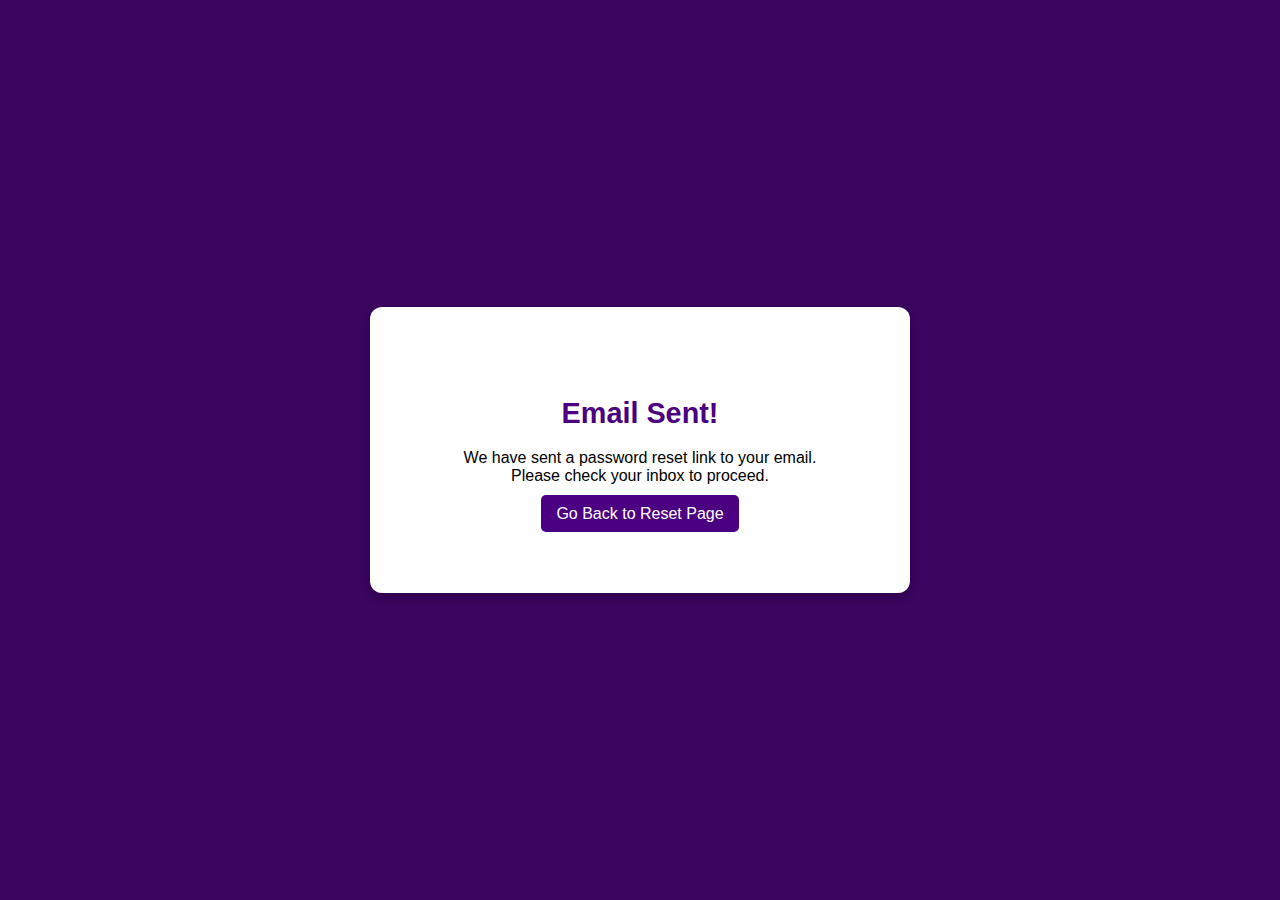
<file: confirmation.html>
<!DOCTYPE html>
<html lang="en">
<head>
  <meta charset="UTF-8">
  <meta name="viewport" content="width=device-width, initial-scale=1.0">
  <link rel="stylesheet" href="confirmation_styles.css">
  <link rel="icon" href="./assets/security (1).png" type="image/png">
  <title>Password Reset Confirmation</title>
</head>
<body>
  <div class="confirmation-container">
    <h1>Email Sent!</h1>
    <p>We have sent a password reset link to your email. Please check your inbox to proceed.</p>
    <a href="reset_pass.html" class="back-btn">Go Back to Reset Page</a>
  </div>
</body>
</html>
</file>
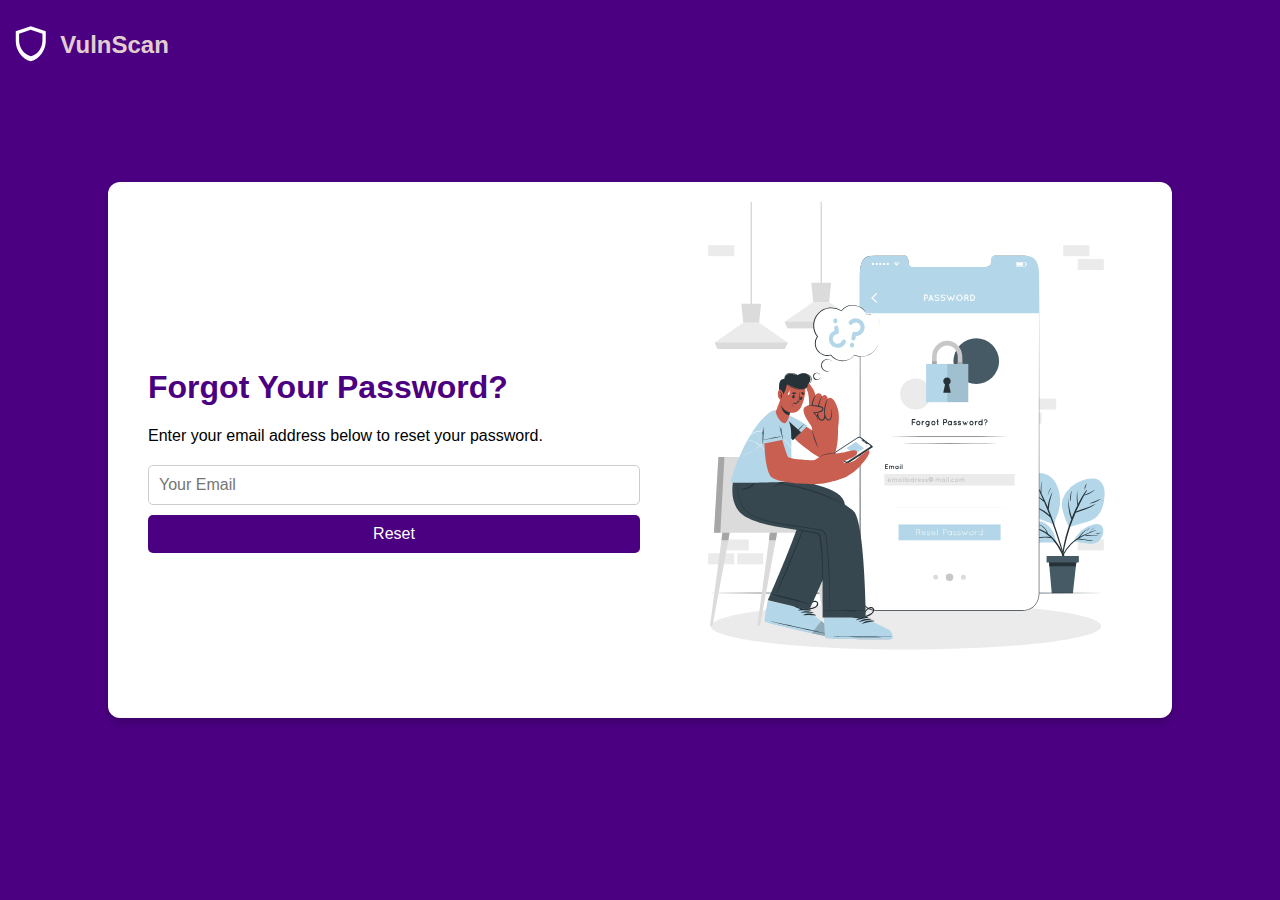
<file: reset_pass.html>
<!DOCTYPE html>
<html lang="en">
<head>
  <meta charset="UTF-8">
  <meta name="viewport" content="width=device-width, initial-scale=1.0">
  <title>Forgot Password</title>
  <link rel="stylesheet" href="reset_styles.css">
  <link rel="icon" href="./assets/security (1).png" type="image/png">
</head>
<body>
  <div class="forgot-password-container">
    <div class="content">
      <h1>Forgot Your Password?</h1>
      <p>Enter your email address below to reset your password.</p>
      <form action="confirmation.html" method="post" class="form-container">
        <input type="email" name="email" placeholder="Your Email" required />
        <button type="submit" class="reset-btn">Reset</button>
      </form>
    </div>
    <div class="illustration">
      <img src="./assets/Forgot password-cuate.svg" alt="Illustration of a person resetting their password">
    </div>
  </div>

  <div class="logo">
    <div class="shield-icon">
      <svg xmlns="http://www.w3.org/2000/svg" viewBox="0 0 24 24" fill="currentColor" class="icon">
        <path d="M12 2L3 5v6c0 5.25 3.66 10.74 9 12 5.34-1.26 9-6.75 9-12V5l-9-3zM12 20c-4-1-7-5-7-9.58V6.42l7-2.33 7 2.33v4.01c0 4.58-3 8.58-7 9.58z"></path>
      </svg>
    </div>
    <span class="logo-text">VulnScan</span>
  </div>
</body>
</html>
</file>
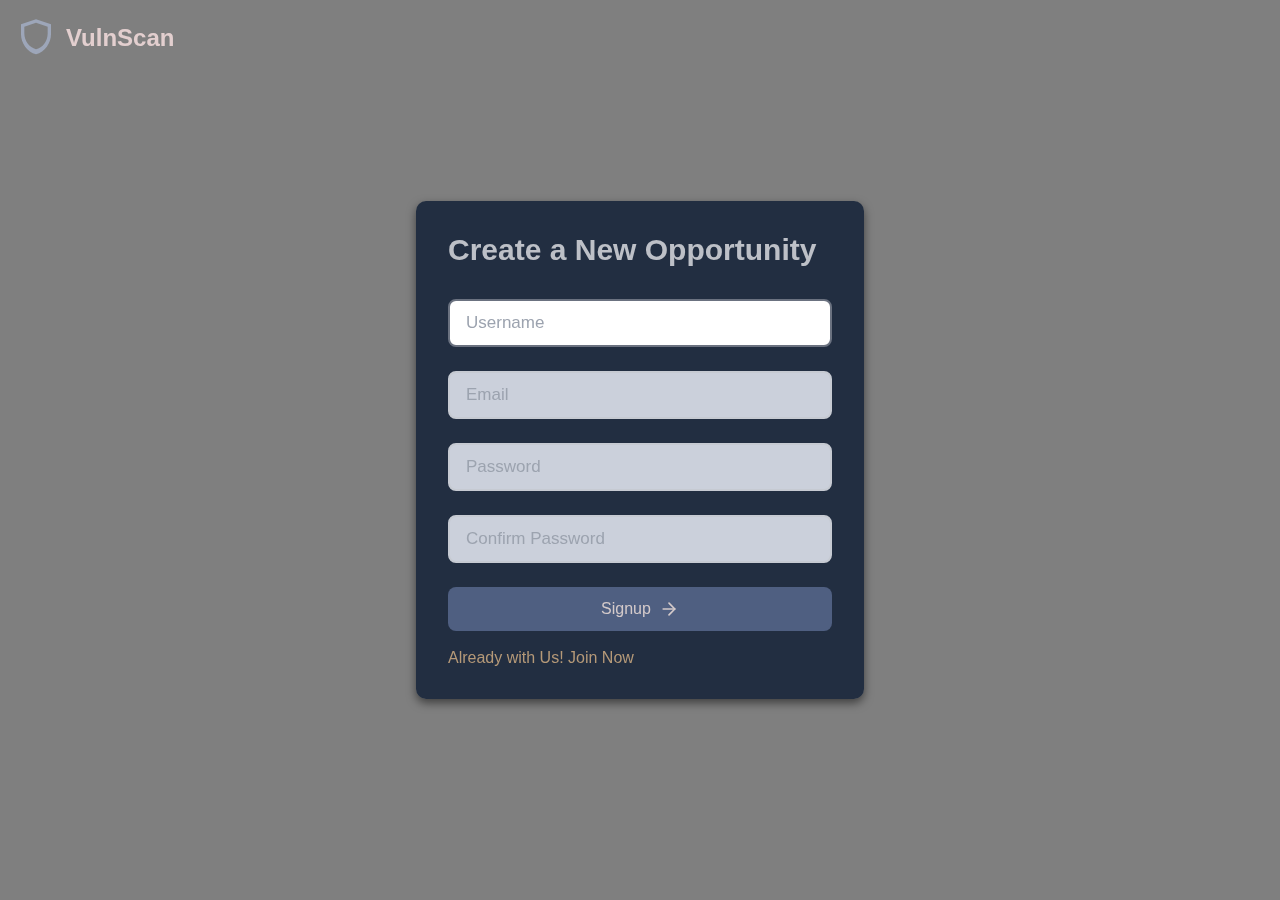
<file: signup.html>
<!DOCTYPE html>
<html lang="en">
    <head>
        <meta charset="UTF-8">
        <link rel="stylesheet" href="singup_style.css">
        <link rel="icon" href="./assets/security (1).png" type="image/png">
        <title>Sign Up</title>
    </head>
    <body>
        <main class="container">
            <div class="signup-form">
                <h1>Create a New Opportunity</h1>
                <form>
                    <div class="form-group">
                        <input type="text" placeholder="Username" required autofocus>
                    </div>
                    <div class="form-group">
                        <input type="email" placeholder="Email" required>
                    </div>
                    <div class="form-group">
                        <input type="password" placeholder="Password" required>
                    </div>
                    <div class="form-group">
                        <input type="password" placeholder="Confirm Password" required>
                    </div>
                    <button type="submit" class="singup-button">
                        Signup
                        <svg xmlns="http://www.w3.org/2000/svg" width="20" height="20" viewBox="0 0 24 24" fill="none" stroke="currentColor" stroke-width="2" stroke-linecap="round" stroke-linejoin="round" class="arrow-icon">
                            <path d="M5 12h14"></path>
                            <path d="m12 5 7 7-7 7"></path>
                        </svg>
                    </button>
                    <br>
                    <a href="index.html" target="_blank" class="login">Already with Us! Join Now</a>
                </form>
            </div>
    
            <div class="image-section">
                <!-- <img src="https://images.unsplash.com/photo-1635305587352-d8d25f4d1661?w=500&auto=format&fit=crop&q=60&ixlib=rb-4.0.3&ixid=M3wxMjA3fDB8MHxzZWFyY2h8N3x8b3Bwb3J0dW5pdGllc3xlbnwwfHwwfHx8MA%3D%3D" alt="Modern architectural hallway"> -->
                <div class="overlay"></div>
            </div>
            
            <div class="logo">
                <div class="shield-icon">
                  <svg xmlns="http://www.w3.org/2000/svg" viewBox="0 0 24 24" fill="currentColor" class="icon">
                    <path d="M12 2L3 5v6c0 5.25 3.66 10.74 9 12 5.34-1.26 9-6.75 9-12V5l-9-3zM12 20c-4-1-7-5-7-9.58V6.42l7-2.33 7 2.33v4.01c0 4.58-3 8.58-7 9.58z"></path>
                  </svg>
                </div>
                <span class="logo-text">VulnScan</span>
              </div>
        </main>

    </body>
</html>
</file>
<file: confirmation_styles.css>
body {
  margin: 0;
  font-family: 'Arial', sans-serif;
  background-color: #39055e;
  color: #ffffff;
  display: flex;
  justify-content: center;
  align-items: center;
  height: 100vh;
  text-align: center;
}
.confirmation-container {
  max-width: 400px;
  /* max-height: 1000px; */
  background: #ffffff;
  color: #000000;
  border-radius: 12px;
  padding: 70px;
  box-shadow: 0 4px 10px rgba(0, 0, 0, 0.2);
}
h1 {
  font-size: 1.8rem;
  color: #4B0082;
}
p {
  margin: 10px 0 20px;
  font-size: 1rem;
}
.back-btn {
  padding: 10px 15px;
  font-size: 1rem;
  color: #ffffff;
  background-color: #4B0082;
  border: none;
  border-radius: 5px;
  cursor: pointer;
  text-decoration: none;
  transition: background 0.3s;
}
.back-btn:hover {
  background-color: #370061;
}
</file>
<file: singup_style.css>
* {
    margin: 0;
    padding: 0;
    box-sizing: border-box;
}

body {
    font-family: -apple-system, BlinkMacSystemFont, "Segoe UI", Roboto, Helvetica, Arial, sans-serif;
    -webkit-font-smoothing: antialiased;
    -moz-osx-font-smoothing: grayscale;
    color: #9da6b9;
    background: url('https://images.unsplash.com/photo-1713711187032-bed7d13e492e?w=500&auto=format&fit=crop&q=60&ixlib=rb-4.0.3&ixid=M3wxMjA3fDB8MHxzZWFyY2h8NTR8fG9wcG9ydHVuaXRpZXN8ZW58MHx8MHx8fDA%3D') no-repeat center center fixed;

    background-size: 100% 100%;
    background-size: cover;
    position: relative;
}

body::before {
    content: "";
    position: absolute;
    top: 0;
    left: 0;
    width: 100%;
    height: 100%;
    background-color: rgba(0, 0, 0, 0.5);
    backdrop-filter: blur(3px);
    z-index: -1;
}

.container {
    min-height: 100vh;
    display: flex;
    align-items: center;
    justify-content: center;
    position: relative;
}

.signup-form {
    width: 100%;
    max-width: 28rem;
    padding: 2rem;
    background-color: rgba(24, 38, 59, 0.9); /* Semi-transparent background */
    border-radius: 10px;
    box-shadow: 0 4px 10px rgba(0, 0, 0, 0.5);
    position: relative;
}

.signup-form h1 {
    font-size: 1.875rem;
    font-weight: 700;
    margin-bottom: 2rem;
    color: #bdc0c7;
}

.form-group {
    margin-bottom: 1.5rem;
}

input {
    width: 100%;
    padding: 0.75rem 1rem;
    border-radius: 0.5rem;
    font-size: 17px;
    background-color: #cbd0db;
    border: 2px solid #c6cad2;
    outline: none;
    transition: all 0.2s ease;
}

input:focus {
    border-color: #6b7280;
    background-color: white;
}

input::placeholder {
    color: #9ca3af;
}

.login {
    margin-top: 20px;
    font-size: 16px;
    color: #b59978;
    text-decoration: none;
}

.login:hover {
    color: #dfcece;
    text-decoration: underline;
}

.singup-button {
    width: 100%;
    padding: 0.75rem;
    background-color: #4f5f81;
    color: rgb(212, 202, 202);
    border: none;
    border-radius: 0.5rem;
    font-size: 1rem;
    cursor: pointer;
    display: flex;
    align-items: center;
    justify-content: center;
    gap: 0.5rem;
    transition: background-color 0.2s ease;
}

.signup-button:hover {
    background-color: #c4c8cf;
}

.signup-button:hover .arrow-icon {
    transform: translateX(4px);
}

.arrow-icon {
    transition: transform 0.2s ease;
}

.logo {
    position: absolute;
    top: 1rem;
    left: 1rem;
    display: flex;
    align-items: center;
    gap: 10px;
    z-index: 10;
}

.shield-icon .icon {
    width: 40px;
    height: 40px;
    fill: currentColor;
}

.logo-text {
    font-size: 1.5rem;
    font-weight: bold;
    color: #e3cfcf;
}


@media (min-width: 1024px) {
    .login-section {
        width: 50%;
    }
    
    .image-section {
        display: block;
    }
}
</file>
